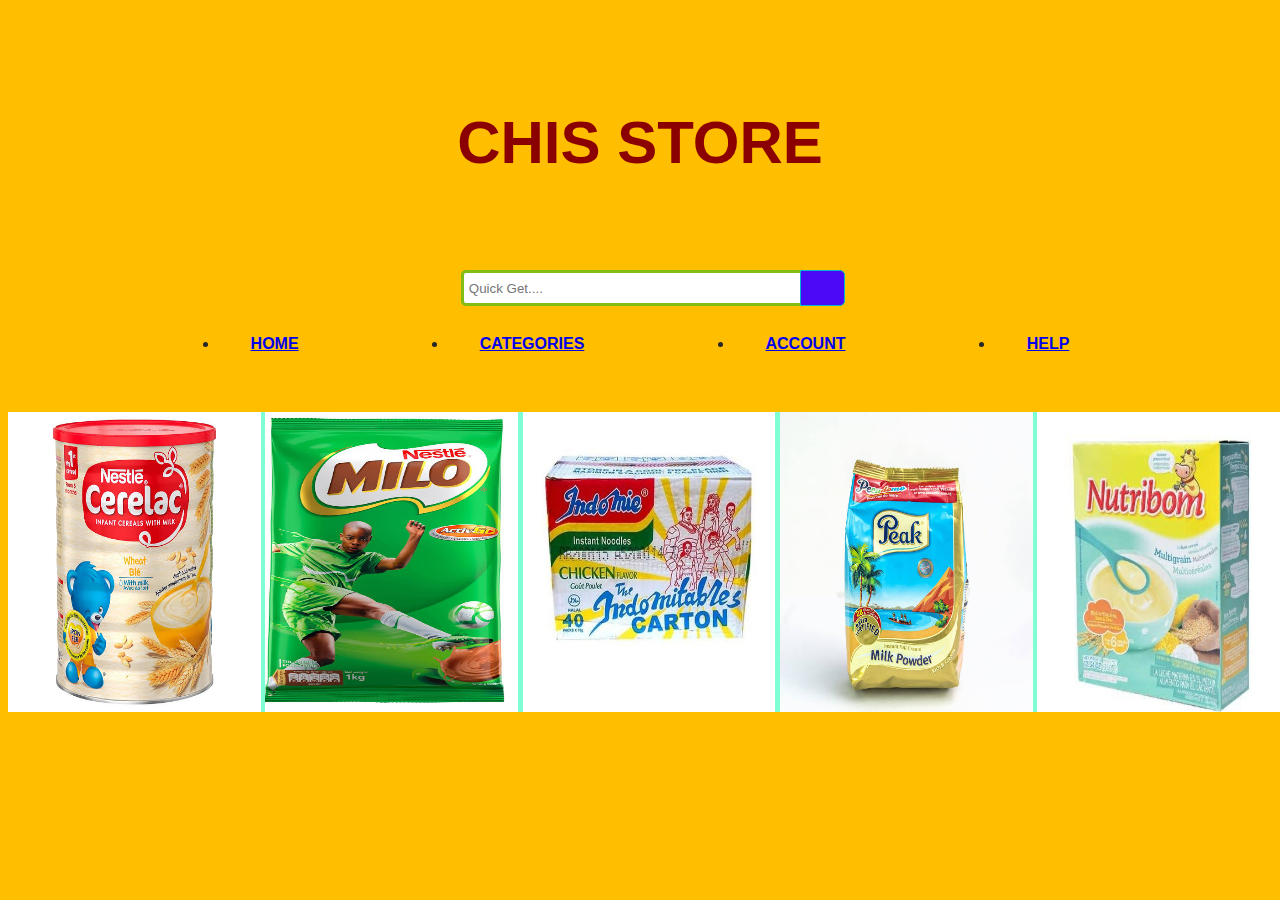
<file: index.html>
<!DOCTYPE html>
<html>
<head>
    
    <meta name="viewport" content="width=device-width, initial-scale=1.0" />
    <link rel="stylesheet" href="styles.css" type="text/css">
    <title>Chis Store</title>
</head>
<header>
  <h1>CHIS STORE</h1>
</header>
<body>
  <div class="wrap">
    <div class="search">
        <input type="text" class="searchTerm" placeholder="Quick Get....">
        <button type="submit" class="searchButton"><i class="fa fa-search"></i>
        </button>
    </div>
  </div>
  <nav>
    <ul id="type"> 
        <li><a href="index.html" target="_parent">Home</a></li>
        <li><a href="categories.html" target="_self">Categories</a></li>
        <li><a href="account.html" target="_self">Account</a></li>
        <li><a href="about.html" target="_self">Help</a></li>
    </ul>
</nav>

<div class="s1">
  <img src="nestle-cerelac.jpeg" class="cerelac" alt="nestle-cerelac">
  <img src="nestle-milo.jpeg" class="milo" alt="nestle-milo">
  <img src="indomie-chicken.jpeg" class="indomie" alt="indomie-chickenc">
  <img src="peak-milk.jpeg" class="peak" alt="peak-milk">
  <img src="nutribom.jpeg" class="nutribom" alt="nutribom">
</div>

</body>
</html>
</file>
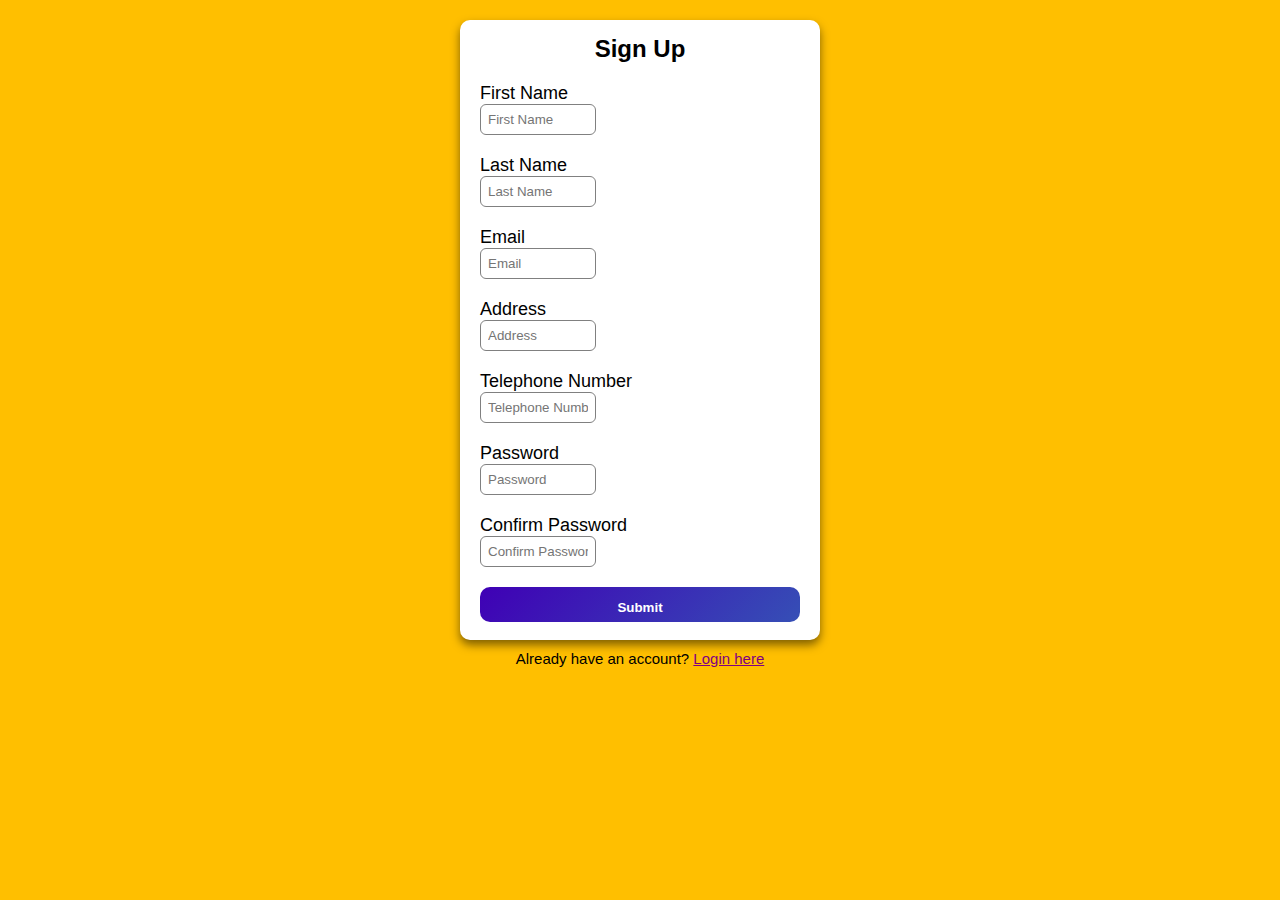
<file: account.html>
<!DOCTYPE html>
   <html lang="en">
    <head>
       <meta name="viewport" content="width=device-width, initial-scale=1.0" />
        <title>Sign Up</title>
        <link rel="stylesheet" href="signup.css"/>
    </head>
<body>
<div class="signup-box">
<h2>Sign Up</h2>
<form>
    <label>First Name</label>
    <input type="text" placeholder="First Name"/>
    <label>Last Name</label>
    <input type="text" placeholder="Last Name"/>
    <label>Email</label>
    <input type="text" placeholder="Email"/>
    <label>Address</label>
    <input type="text" placeholder="Address"/>
    <label>Telephone Number</label>
    <input type="text" placeholder="Telephone Number"/>
    <label>Password</label>
    <input type="text" placeholder="Password"/>
    <label>Confirm Password</label>
    <input type="text" placeholder="Confirm Password"/>
    <input type="button" value="Submit"/>
</form>
</div>

<p class="para-2">Already have an account? <a href="login.html">Login here</a></p>
</body>
</html>
</file>
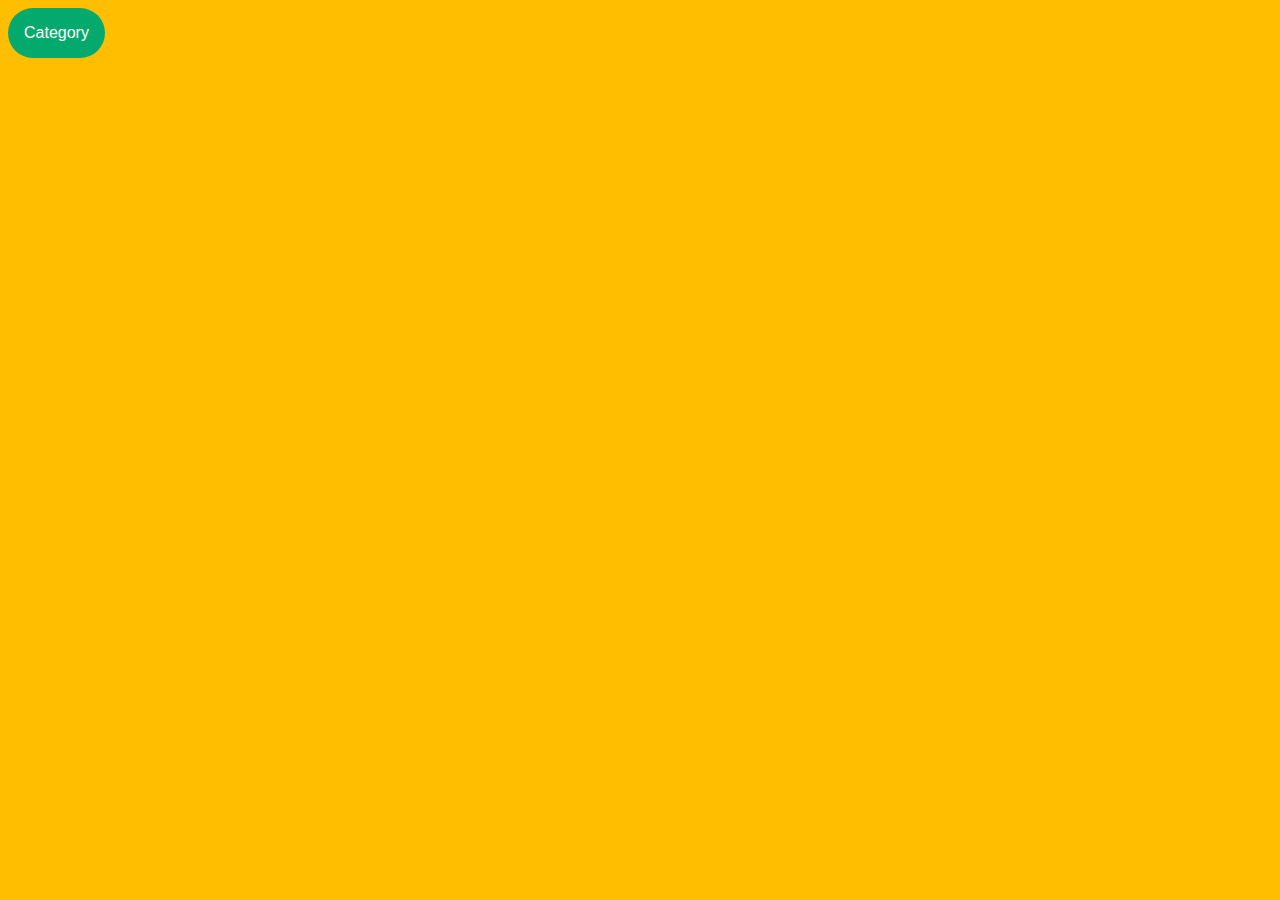
<file: categories.html>
<!DOCTYPE html>
<html>
<head>
    
    <meta name="viewport" content="width=device-width, initial-scale=1.0" />
    <link rel="stylesheet" href="categories.css" />
    <title>categories</title>
</head>
<body>
        <div class="dropdown">
                <button class="dropbtn">Category</button>
                <div class="dropdown-content">
                        <a href="#">Foodstuff</a>
                        <a href="#">Mouth Wash</a>
                        <a href="#">Cosmetics, Perfume And Body Spray</a>
                        <a href="#">Soaps And Detergents</a>
                        <a href="#">Wine, Soft Drinks Vodka Etc</a>
                        <a href="#">Wears</a>
                        <a href="#">Utilities</a>

                </div>
        </div>
</body>
</html>
</file>
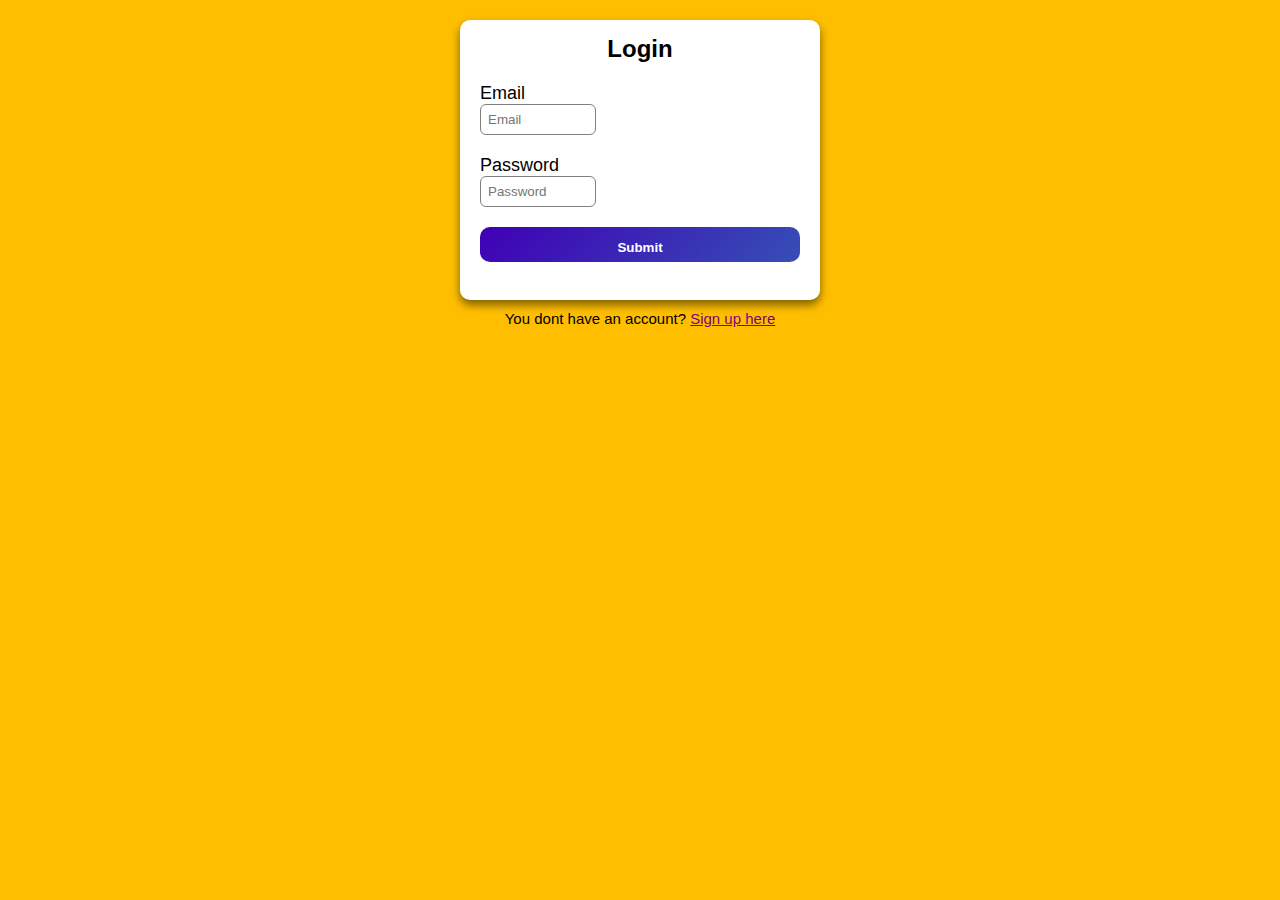
<file: login.html>
<!DOCTYPE html>
<html>
<head>
    <meta name="viewport" content="width=device-width, initial-scale=1.0" />
        <title>login</title>
        <link rel="stylesheet" href="login.css"/>
    </head>
    <body>
        <div class="login-box">
            <h2>Login</h2>
            <form>
                <label>Email</label>
                <input type="text" placeholder="Email"/>
                <label>Password</label>
    <input type="text" placeholder="Password"/>
    <input type="button" value="Submit"/>
                </form>
        </div>
        <p class="para-2">
            You dont have an account? <a href="account.html">Sign up here</a>
        </p>
    </body>
</html>
</file>
<file: styles.css>
body {
    background-color: #ffbf00;
    font-family: Arial, Helvetica, sans-serif;
}

header {
    padding: 60px;
    text-align: center;
    font-size: 30px;
    color: darkred;
    font-family:Impact, Haettenschweiler, 'Arial Narrow Bold', sans-serif;
}

.search {
    width: 100%;
    position: relative;
    display: flex;
   
}

.searchTerm {
    width: 100%;
    border: 3px solid #79b902ee;
    border-right: none;
    padding: 5px;
    height: 20px;
    border-radius: 5px 0 0 5px;
    outline: none;
    color: #0a130e;
    box-shadow: 0.3vh;
}

.searchTerm:focus{
    color: #040606;
}

.searchButton {
    width: 50px;
    height: 36px;
    border: 1px solid #00bacc;;
    background: #4c09f8;
    text-align: center;
    color: #fff(59, 7, 7);
    border-radius: 0 5px 5px 0;
    cursor: pointer;
    font-size: 20px;
}

.wrap {
    width: 30%;
    position: absolute;
    top: 60%;
    display: block;
}

.wrap {
    width: 30%;
    position: absolute;
    top: 30%;
    left: 36%;
    transform: translate(-500, -500%);
}


ul {
    display: flex;
    width: 100%;
    height: 15vh;
    margin: auto;
    max-width: 1000px;
    justify-content: space-between;
    text-align: center;
}

li {
    padding: 1rem 2rem 1.15rem;
    text-transform: uppercase;
    cursor: pointer;
    color: #fff;

    margin: auto;
}

li {
    background-image: url('');
    background-size: 100% 100%;
    color: #272626;
    animation: spring 300ms ease-out;
    text-shadow: 0 -1px o black;
    font-weight: bold;
}

li:active {
    transform: translateY(4px);
}

@keyframes spring {
    15%{
        -webkit-transform-origin: center;
        -webkit-transform: scale(1.2, 1.1);
    }
    40% {
        -webkit-transform-origin: center center;
        -webkit-transform: scale(0.95, 0.95);
    }
    75% {
        -webkit-transform-origin: center center;
        -webkit-transform: scale(1.05, 1);
    }
    100% {
        -webkit-transform-origin: center center;
        -webkit-transform: scale(1, 1);
    }
}

.s1 {
    background-color: aquamarine;
    height: 300px;
    width: 100%;
}

img{
    height: 300px;
    width: 20%;
    /* margin: auto; */
}


.nutribom{
    margin-right: -20px;
}
</file>
<file: signup.css>
body {
    background-color: #ffbf00;
    font-family: "roboto", sans-serif;
}

.signup-box {
    width: 360px;
    height: 620px;
    margin: auto;
    background-color: white;
    border-radius: 10px;
    transition: all ease 0.2s;
}


.signup-box {
    box-shadow: 0px 5px 10px 0px rgba(0, 0, 0, 0.5);
}
.signup-box:hover {
    transform: translate(-5px);
    box-shadow: 0px 10px 20px 2px rgba(0, 0, 0, 0.5);
}

h2 {
    text-align: center;
    padding-top: 15px;
}

form {
    width: 300px;
    margin-left: 20px;
}

form label {
    display: flex;
    margin-top: 20px;
    font-size: 18px;
}

form input {
    width: 100px;
    padding: 7px;
    border: none;
    border: 1px solid gray;
    border-radius: 6px;
    outline: none;
}

input[type="button"] {
    width: 320px;
    height: 35px;
    margin-top: 20px;
   background: linear-gradient(-45deg, #3f00b5, #9f69fe, #27c8b7, #3f00b5);
   background-size: 800% 400%;
   padding: 1em 2em;
   display: inline-block;
   border: none;
   border-radius: 10px;
   font-size: I 18px;
   font-weight: 700;
   color: white;
   transition: all .5s ease-in-out;
   animation: gradient 10s infinite cubic-bezier(.62, .28, .23, .99) both;
}

button:hover{
    animation: gradient 3s infinite;
    transform: scale(1.05);
}

button:active {
    animation: gradient 3s infinite;
    transform: scale(0.8);
}

@keyframes gradient {
    0%{
        background-position: 0% 50%;
    }
    50% {
        background-position: 100% 50%;
    }
    100% {
        background-position: 0% 50%;
    }
}
 
p {
    text-align: center;
    padding-top: 20px;
    font-size: 15px;
}

.para-2 {
    text-align: center;
    color: black;
    font-size: 15px;
    margin-top: -10px;
}

.para-2 a {
    color: purple;
}
</file>
<file: categories.css>
body {
    background-color: #ffbf00;
}

.dropbtn {
    background-color: #04aa6d;
    color: white;
    padding: 16px;
    font-size: 16px;
    border: none;
    border-radius: 30px;
}

.dropdown {
    position: relative;
    direction: inline-block;
}

.dropdown-content {
    display: none;
    position: absolute;
    background-color: #f1f1f1;
    min-width: 160px;
    box-shadow: 0px 8px 16px 0px rgba(0, 0, 0, 0.2);
    z-index: 1;
    border: none;
    border-radius: 19px;
    margin-left: -8px;
}

.dropdown-content a {
    color: black;
    padding: 12px 16px;
    text-decoration: none;
    display: block;
}

.dropdown-content a:hover {
    background-color: #ddd;
    border-radius: 20px;
}

.dropdown:hover .dropdown-content {
    display: block;
}

.dropdown:hover .dropbtn {
    background-color: #3e8e41;
}
</file>
<file: login.css>
body {
    background-color: #ffbf00;
    font-family: "roboto", sans-serif;
}

.login-box {
    width: 360px;
    height: 280px;
    margin: auto;
    border-radius: 10px;
    background-color: white;
    transition: all ease 0.2s;
}

.login-box {
    box-shadow: 0px 5px 10px 0px rgba(0, 0, 0, 0.5);
}
.login-box:hover {
    transform: translate(-5px);
    box-shadow: 0px 10px 20px 2px rgba(0, 0, 0, 0.5);
}

h2 {
    text-align: center;
    padding-top: 15px;
}

form {
    width: 300px;
    margin-left: 20px;
    max-width: 700px;
}

form label {
    display: grid;
    grid-template-columns: repeat(2, 1fr);
    grid-gap:20px;
    margin-top: 20px;
    font-size: 18px;
}

form input {
    width: 100px;
    padding: 7px;
    border: none;
    border: 1px solid gray;
    border-radius: 6px;
    outline: none;
}

input[type="button"] {
    width: 320px;
    height: 35px;
    margin-top: 20px;
   background: linear-gradient(-45deg, #3f00b5, #9f69fe, #27c8b7, #3f00b5);
   background-size: 800% 400%;
   padding: 1em 2em;
   display: inline-block;
   border: none;
   border-radius: 10px;
   font-size: I 18px;
   font-weight: 700;
   color: white;
   transition: all .5s ease-in-out;
   animation: gradient 10s infinite cubic-bezier(.62, .28, .23, .99) both;
}

button:hover{
    animation: gradient 3s infinite;
    transform: scale(1.05);
}

button:active {
    animation: gradient 3s infinite;
    transform: scale(0.8);
}

@keyframes gradient {
    0%{
        background-position: 0% 50%;
    }
    50% {
        background-position: 100% 50%;
    }
    100% {
        background-position: 0% 50%;
    }
}
 
p {
    text-align: center;
    padding-top: 20px;
    font-size: 15px;
}

.para-2 {
    text-align: center;
    color: black;
    font-size: 15px;
    margin-top: -10px;
}

.para-2 a {
    color: purple;
}
</file>
